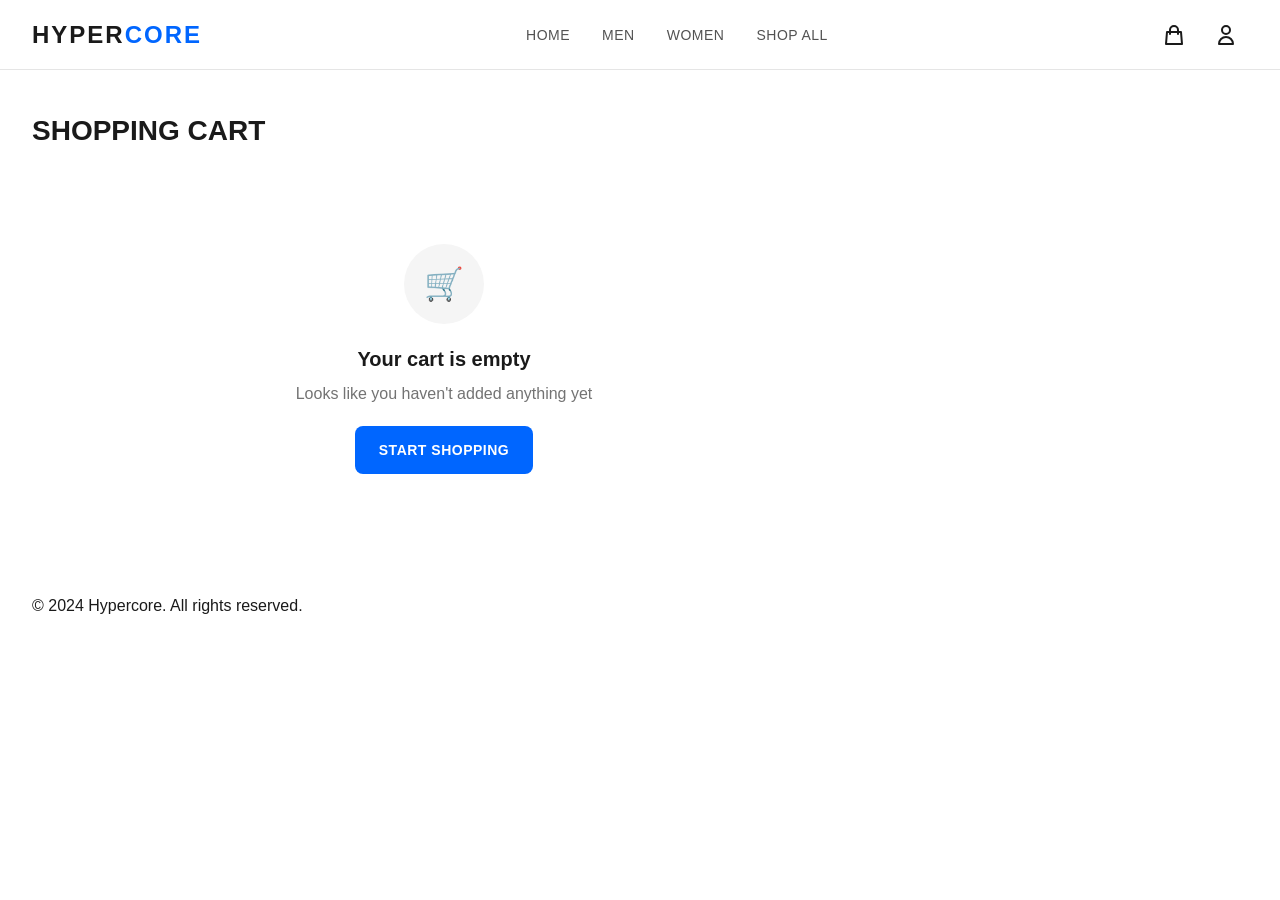
<file: frontend/cart.html>
<!DOCTYPE html>
<html lang="en">
<head>
    <meta charset="UTF-8">
    <meta name="viewport" content="width=device-width, initial-scale=1.0">
    <title>Cart | Hypercore</title>
    
    <link rel="stylesheet" href="css/styles.css">
    <link rel="stylesheet" href="css/header.css">
    <link rel="stylesheet" href="css/shop.css">
    
    <link rel="icon" type="image/svg+xml" href="data:image/svg+xml,<svg xmlns='http://www.w3.org/2000/svg' viewBox='0 0 100 100'><text y='.9em' font-size='90'>💪</text></svg>">
</head>
<body>
    <!-- Header -->
    <header class="header">
        <div class="container header-inner">
            <button class="menu-toggle hidden-desktop" aria-label="Toggle menu">
                <span></span><span></span><span></span>
            </button>
            <a href="/" class="logo">HYPER<span>CORE</span></a>
            <nav class="nav-desktop">
                <ul class="nav-list">
                    <li><a href="/" class="nav-link">Home</a></li>
                    <li><a href="/shop.html?gender=men" class="nav-link">Men</a></li>
                    <li><a href="/shop.html?gender=women" class="nav-link">Women</a></li>
                    <li><a href="/shop.html" class="nav-link">Shop All</a></li>
                </ul>
            </nav>
            <div class="header-actions">
                <a href="/cart.html" class="header-btn" aria-label="Cart">
                    <svg xmlns="http://www.w3.org/2000/svg" fill="none" viewBox="0 0 24 24" stroke="currentColor">
                        <path stroke-linecap="round" stroke-linejoin="round" stroke-width="2" d="M16 11V7a4 4 0 00-8 0v4M5 9h14l1 12H4L5 9z" />
                    </svg>
                    <span class="cart-badge" style="display: none;">0</span>
                </a>
                <a href="/account.html" class="header-btn" aria-label="Account">
                    <svg xmlns="http://www.w3.org/2000/svg" fill="none" viewBox="0 0 24 24" stroke="currentColor">
                        <path stroke-linecap="round" stroke-linejoin="round" stroke-width="2" d="M16 7a4 4 0 11-8 0 4 4 0 018 0zM12 14a7 7 0 00-7 7h14a7 7 0 00-7-7z" />
                    </svg>
                </a>
            </div>
        </div>
    </header>
    
    <!-- Main Content -->
    <main class="page-content">
        <section class="cart-page">
            <div class="container">
                <h1 class="cart-title">Shopping Cart</h1>
                
                <div class="cart-layout" id="cartLayout">
                    <!-- Cart content loaded via JS -->
                </div>
            </div>
        </section>
    </main>
    
    <!-- Footer -->
    <footer class="footer">
        <div class="container">
            <div class="footer-bottom">
                <p>&copy; 2024 Hypercore. All rights reserved.</p>
            </div>
        </div>
    </footer>
    
    <script src="js/utils.js"></script>
    <script src="js/cart.js"></script>
</body>
</html>
</file>
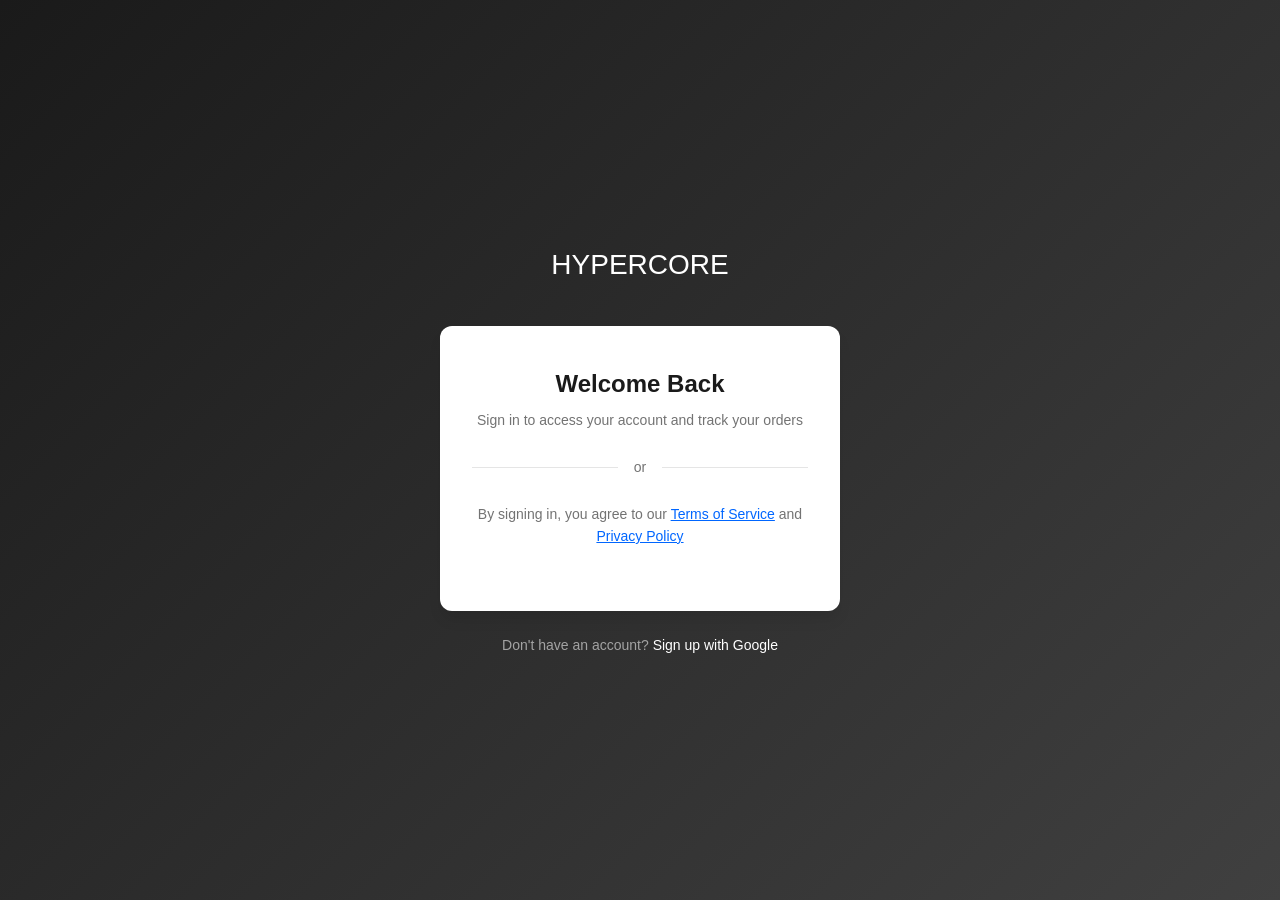
<file: frontend/login.html>
<!DOCTYPE html>
<html lang="en">
<head>
    <meta charset="UTF-8">
    <meta name="viewport" content="width=device-width, initial-scale=1.0">
    <title>Login | Hypercore</title>
    
    <link rel="stylesheet" href="css/styles.css">
    <link rel="stylesheet" href="css/auth.css">
    
    <!-- Google Sign-In -->
    <script src="https://accounts.google.com/gsi/client" async defer></script>
    
    <link rel="icon" type="image/svg+xml" href="data:image/svg+xml,<svg xmlns='http://www.w3.org/2000/svg' viewBox='0 0 100 100'><text y='.9em' font-size='90'>💪</text></svg>">
</head>
<body class="auth-page">
    <div class="auth-container">
        <a href="/" class="logo">HYPER<span>CORE</span></a>
        
        <div class="auth-card">
            <h1>Welcome Back</h1>
            <p>Sign in to access your account and track your orders</p>
            
            <!-- Google Sign-In Button -->
            <div id="g_id_onload"
                 data-client_id="YOUR_GOOGLE_CLIENT_ID"
                 data-context="signin"
                 data-ux_mode="popup"
                 data-callback="handleGoogleSignIn"
                 data-auto_prompt="false">
            </div>
            
            <div class="g_id_signin"
                 data-type="standard"
                 data-shape="rectangular"
                 data-theme="outline"
                 data-text="signin_with"
                 data-size="large"
                 data-logo_alignment="left"
                 data-width="100%">
            </div>
            
            <div class="auth-divider">
                <span>or</span>
            </div>
            
            <p class="auth-note">
                By signing in, you agree to our <a href="/terms.html">Terms of Service</a> and <a href="/privacy.html">Privacy Policy</a>
            </p>
        </div>
        
        <p class="auth-footer">
            Don't have an account? <a href="/login.html">Sign up with Google</a>
        </p>
    </div>
    
    <script src="js/utils.js"></script>
    <script>
        /**
         * Handle Google Sign In
         */
        async function handleGoogleSignIn(response) {
            try {
                const apiResponse = await Hypercore.apiRequest('/auth/google', {
                    method: 'POST',
                    body: JSON.stringify({
                        access_token: response.credential
                    })
                });
                
                if (apiResponse.success) {
                    Hypercore.setToken(apiResponse.token);
                    Hypercore.setUser(apiResponse.user);
                    
                    // Sync cart
                    await Hypercore.syncCartWithServer();
                    
                    // Redirect
                    const params = new URLSearchParams(window.location.search);
                    const redirect = params.get('redirect') || 'account';
                    window.location.href = '/' + redirect + '.html';
                }
            } catch (error) {
                Hypercore.showToast('Sign in failed. Please try again.', 'error');
            }
        }
    </script>
</body>
</html>
</file>
<file: frontend/css/styles.css>
/*
 * Hypercore E-commerce - Main Stylesheet
 * Mobile-first responsive design
 */

/* CSS Variables */
:root {
    --color-primary: #1a1a1a;
    --color-accent: #0066ff;
    --color-white: #ffffff;
    --color-gray-100: #f5f5f5;
    --color-gray-200: #e5e5e5;
    --color-gray-300: #d4d4d4;
    --color-gray-400: #a3a3a3;
    --color-gray-500: #737373;
    --color-gray-600: #525252;
    --color-gray-700: #404040;
    --color-success: #22c55e;
    --color-warning: #f59e0b;
    --color-error: #ef4444;
    
    --font-family: -apple-system, BlinkMacSystemFont, 'Segoe UI', Roboto, 'Helvetica Neue', Arial, sans-serif;
    
    --shadow-sm: 0 1px 2px 0 rgba(0, 0, 0, 0.05);
    --shadow-md: 0 4px 6px -1px rgba(0, 0, 0, 0.1);
    --shadow-lg: 0 10px 15px -3px rgba(0, 0, 0, 0.1);
    
    --radius-sm: 4px;
    --radius-md: 8px;
    --radius-lg: 12px;
    
    --transition: all 0.2s ease;
    
    --header-height: 60px;
    --header-height-desktop: 70px;
    --max-width: 1400px;
}

/* Reset & Base */
*, *::before, *::after {
    box-sizing: border-box;
    margin: 0;
    padding: 0;
}

html {
    font-size: 16px;
    -webkit-font-smoothing: antialiased;
    -moz-osx-font-smoothing: grayscale;
}

body {
    font-family: var(--font-family);
    color: var(--color-primary);
    background-color: var(--color-white);
    line-height: 1.5;
    min-height: 100vh;
}

img {
    max-width: 100%;
    height: auto;
    display: block;
}

a {
    color: inherit;
    text-decoration: none;
}

button {
    font-family: inherit;
    cursor: pointer;
    border: none;
    background: none;
}

input, select, textarea {
    font-family: inherit;
    font-size: inherit;
}

ul, ol {
    list-style: none;
}

/* Utility Classes */
.container {
    width: 100%;
    max-width: var(--max-width);
    margin: 0 auto;
    padding: 0 16px;
}

@media (min-width: 768px) {
    .container {
        padding: 0 24px;
    }
}

@media (min-width: 1024px) {
    .container {
        padding: 0 32px;
    }
}

.sr-only {
    position: absolute;
    width: 1px;
    height: 1px;
    padding: 0;
    margin: -1px;
    overflow: hidden;
    clip: rect(0, 0, 0, 0);
    white-space: nowrap;
    border: 0;
}

/* Button Styles */
.btn {
    display: inline-flex;
    align-items: center;
    justify-content: center;
    gap: 8px;
    padding: 12px 24px;
    font-size: 14px;
    font-weight: 600;
    text-transform: uppercase;
    letter-spacing: 0.5px;
    border-radius: var(--radius-md);
    transition: var(--transition);
    cursor: pointer;
    min-height: 48px;
}

.btn:disabled {
    opacity: 0.6;
    cursor: not-allowed;
}

.btn-primary {
    background-color: var(--color-accent);
    color: var(--color-white);
}

.btn-primary:hover:not(:disabled) {
    background-color: #0052cc;
}

.btn-secondary {
    background-color: var(--color-primary);
    color: var(--color-white);
}

.btn-secondary:hover:not(:disabled) {
    background-color: var(--color-gray-700);
}

.btn-outline {
    background-color: transparent;
    color: var(--color-primary);
    border: 2px solid var(--color-primary);
}

.btn-outline:hover:not(:disabled) {
    background-color: var(--color-primary);
    color: var(--color-white);
}

.btn-ghost {
    background-color: transparent;
    color: var(--color-primary);
}

.btn-ghost:hover:not(:disabled) {
    background-color: var(--color-gray-100);
}

.btn-sm {
    padding: 8px 16px;
    font-size: 12px;
    min-height: 36px;
}

.btn-lg {
    padding: 16px 32px;
    font-size: 16px;
    min-height: 56px;
}

.btn-full {
    width: 100%;
}

/* Form Styles */
.form-group {
    margin-bottom: 20px;
}

.form-label {
    display: block;
    margin-bottom: 8px;
    font-size: 14px;
    font-weight: 500;
    color: var(--color-gray-700);
}

.form-input,
.form-select,
.form-textarea {
    width: 100%;
    padding: 12px 16px;
    border: 1px solid var(--color-gray-300);
    border-radius: var(--radius-md);
    font-size: 16px;
    transition: var(--transition);
    background-color: var(--color-white);
}

.form-input:focus,
.form-select:focus,
.form-textarea:focus {
    outline: none;
    border-color: var(--color-accent);
    box-shadow: 0 0 0 3px rgba(0, 102, 255, 0.1);
}

.form-input:disabled,
.form-select:disabled,
.form-textarea:disabled {
    background-color: var(--color-gray-100);
    cursor: not-allowed;
}

.form-input.error,
.form-select.error,
.form-textarea.error {
    border-color: var(--color-error);
}

.form-error {
    display: flex;
    align-items: center;
    gap: 6px;
    margin-top: 6px;
    font-size: 13px;
    color: var(--color-error);
}

.form-hint {
    margin-top: 6px;
    font-size: 13px;
    color: var(--color-gray-500);
}

/* Card Styles */
.card {
    background-color: var(--color-white);
    border-radius: var(--radius-lg);
    overflow: hidden;
    box-shadow: var(--shadow-sm);
    transition: var(--transition);
}

.card:hover {
    box-shadow: var(--shadow-md);
}

.card-image {
    position: relative;
    aspect-ratio: 1;
    overflow: hidden;
    background-color: var(--color-gray-100);
}

.card-image img {
    width: 100%;
    height: 100%;
    object-fit: cover;
    transition: transform 0.3s ease;
}

.card:hover .card-image img {
    transform: scale(1.05);
}

.card-content {
    padding: 16px;
}

.card-title {
    font-size: 16px;
    font-weight: 600;
    margin-bottom: 8px;
    line-height: 1.4;
}

.card-price {
    font-size: 18px;
    font-weight: 700;
    color: var(--color-accent);
}

/* Badge Styles */
.badge {
    display: inline-flex;
    align-items: center;
    padding: 4px 12px;
    font-size: 12px;
    font-weight: 600;
    text-transform: uppercase;
    letter-spacing: 0.5px;
    border-radius: 100px;
}

.badge-primary {
    background-color: var(--color-accent);
    color: var(--color-white);
}

.badge-secondary {
    background-color: var(--color-gray-200);
    color: var(--color-gray-700);
}

.badge-success {
    background-color: rgba(34, 197, 94, 0.1);
    color: var(--color-success);
}

.badge-warning {
    background-color: rgba(245, 158, 11, 0.1);
    color: var(--color-warning);
}

.badge-error {
    background-color: rgba(239, 68, 68, 0.1);
    color: var(--color-error);
}

/* Skeleton Loading */
.skeleton {
    background: linear-gradient(
        90deg,
        var(--color-gray-200) 25%,
        var(--color-gray-300) 50%,
        var(--color-gray-200) 75%
    );
    background-size: 200% 100%;
    animation: skeleton-loading 1.5s infinite;
    border-radius: var(--radius-md);
}

@keyframes skeleton-loading {
    0% {
        background-position: 200% 0;
    }
    100% {
        background-position: -200% 0;
    }
}

/* Toast Notifications */
.toast-container {
    position: fixed;
    bottom: 20px;
    right: 20px;
    z-index: 9999;
    display: flex;
    flex-direction: column;
    gap: 10px;
}

.toast {
    display: flex;
    align-items: center;
    gap: 12px;
    padding: 16px 20px;
    background-color: var(--color-white);
    border-radius: var(--radius-md);
    box-shadow: var(--shadow-lg);
    min-width: 300px;
    max-width: 400px;
    animation: toast-slide-in 0.3s ease;
}

.toast.success {
    border-left: 4px solid var(--color-success);
}

.toast.error {
    border-left: 4px solid var(--color-error);
}

.toast.warning {
    border-left: 4px solid var(--color-warning);
}

.toast.info {
    border-left: 4px solid var(--color-accent);
}

@keyframes toast-slide-in {
    from {
        transform: translateX(100%);
        opacity: 0;
    }
    to {
        transform: translateX(0);
        opacity: 1;
    }
}

.toast-exit {
    animation: toast-slide-out 0.3s ease forwards;
}

@keyframes toast-slide-out {
    from {
        transform: translateX(0);
        opacity: 1;
    }
    to {
        transform: translateX(100%);
        opacity: 0;
    }
}

/* Modal */
.modal-overlay {
    position: fixed;
    inset: 0;
    background-color: rgba(0, 0, 0, 0.5);
    display: flex;
    align-items: center;
    justify-content: center;
    z-index: 1000;
    padding: 20px;
    opacity: 0;
    visibility: hidden;
    transition: var(--transition);
}

.modal-overlay.active {
    opacity: 1;
    visibility: visible;
}

.modal {
    background-color: var(--color-white);
    border-radius: var(--radius-lg);
    width: 100%;
    max-width: 500px;
    max-height: 90vh;
    overflow-y: auto;
    transform: scale(0.9);
    transition: var(--transition);
}

.modal-overlay.active .modal {
    transform: scale(1);
}

.modal-header {
    display: flex;
    align-items: center;
    justify-content: space-between;
    padding: 20px;
    border-bottom: 1px solid var(--color-gray-200);
}

.modal-title {
    font-size: 18px;
    font-weight: 600;
}

.modal-close {
    width: 32px;
    height: 32px;
    display: flex;
    align-items: center;
    justify-content: center;
    border-radius: var(--radius-md);
    transition: var(--transition);
}

.modal-close:hover {
    background-color: var(--color-gray-100);
}

.modal-body {
    padding: 20px;
}

.modal-footer {
    display: flex;
    gap: 12px;
    padding: 20px;
    border-top: 1px solid var(--color-gray-200);
}

/* Loading Spinner */
.spinner {
    width: 24px;
    height: 24px;
    border: 3px solid var(--color-gray-200);
    border-top-color: var(--color-accent);
    border-radius: 50%;
    animation: spinner-rotate 0.8s linear infinite;
}

@keyframes spinner-rotate {
    to {
        transform: rotate(360deg);
    }
}

.spinner-sm {
    width: 16px;
    height: 16px;
    border-width: 2px;
}

.spinner-lg {
    width: 40px;
    height: 40px;
    border-width: 4px;
}

/* Empty State */
.empty-state {
    text-align: center;
    padding: 60px 20px;
}

.empty-state-icon {
    width: 80px;
    height: 80px;
    margin: 0 auto 20px;
    display: flex;
    align-items: center;
    justify-content: center;
    background-color: var(--color-gray-100);
    border-radius: 50%;
    font-size: 32px;
}

.empty-state-title {
    font-size: 20px;
    font-weight: 600;
    margin-bottom: 8px;
}

.empty-state-text {
    color: var(--color-gray-500);
    margin-bottom: 20px;
}

/* Responsive Grid */
.grid {
    display: grid;
    gap: 16px;
}

.grid-2 {
    grid-template-columns: repeat(2, 1fr);
}

.grid-3 {
    grid-template-columns: repeat(3, 1fr);
}

.grid-4 {
    grid-template-columns: repeat(4, 1fr);
}

@media (min-width: 768px) {
    .grid-md-2 {
        grid-template-columns: repeat(2, 1fr);
    }
    
    .grid-md-3 {
        grid-template-columns: repeat(3, 1fr);
    }
    
    .grid-md-4 {
        grid-template-columns: repeat(4, 1fr);
    }
}

@media (min-width: 1024px) {
    .grid-lg-3 {
        grid-template-columns: repeat(3, 1fr);
    }
    
    .grid-lg-4 {
        grid-template-columns: repeat(4, 1fr);
    }
}

/* Flex Utilities */
.flex {
    display: flex;
}

.flex-col {
    flex-direction: column;
}

.items-center {
    align-items: center;
}

.justify-between {
    justify-content: space-between;
}

.justify-center {
    justify-content: center;
}

.gap-2 {
    gap: 8px;
}

.gap-4 {
    gap: 16px;
}

/* Text Utilities */
.text-center {
    text-align: center;
}

.text-sm {
    font-size: 14px;
}

.text-lg {
    font-size: 18px;
}

.text-xl {
    font-size: 24px;
}

.font-medium {
    font-weight: 500;
}

.font-semibold {
    font-weight: 600;
}

.font-bold {
    font-weight: 700;
}

.text-gray {
    color: var(--color-gray-500);
}

.text-accent {
    color: var(--color-accent);
}

/* Margin & Padding Utilities */
.mt-2 { margin-top: 8px; }
.mt-4 { margin-top: 16px; }
.mt-6 { margin-top: 24px; }
.mb-2 { margin-bottom: 8px; }
.mb-4 { margin-bottom: 16px; }
.mb-6 { margin-bottom: 24px; }

/* Hidden Utilities */
.hidden {
    display: none !important;
}

@media (max-width: 767px) {
    .hidden-mobile {
        display: none !important;
    }
}

@media (min-width: 768px) {
    .hidden-desktop {
        display: none !important;
    }
}
</file>
<file: frontend/css/header.css>
/*
 * Header & Navigation Styles
 */

.header {
    position: fixed;
    top: 0;
    left: 0;
    right: 0;
    height: var(--header-height);
    background-color: var(--color-white);
    border-bottom: 1px solid var(--color-gray-200);
    z-index: 100;
}

.header-inner {
    display: flex;
    align-items: center;
    justify-content: space-between;
    height: 100%;
}

/* Logo */
.logo {
    font-size: 20px;
    font-weight: 800;
    letter-spacing: 2px;
    text-transform: uppercase;
    color: var(--color-primary);
}

.logo span {
    color: var(--color-accent);
}

/* Desktop Navigation */
.nav-desktop {
    display: none;
}

.nav-list {
    display: flex;
    align-items: center;
    gap: 32px;
}

.nav-link {
    font-size: 14px;
    font-weight: 500;
    text-transform: uppercase;
    letter-spacing: 0.5px;
    color: var(--color-gray-600);
    transition: var(--transition);
    position: relative;
}

.nav-link:hover,
.nav-link.active {
    color: var(--color-primary);
}

.nav-link.active::after {
    content: '';
    position: absolute;
    bottom: -4px;
    left: 0;
    right: 0;
    height: 2px;
    background-color: var(--color-accent);
}

/* Header Actions */
.header-actions {
    display: flex;
    align-items: center;
    gap: 8px;
}

.header-btn {
    width: 40px;
    height: 40px;
    display: flex;
    align-items: center;
    justify-content: center;
    border-radius: var(--radius-md);
    transition: var(--transition);
    position: relative;
}

.header-btn:hover {
    background-color: var(--color-gray-100);
}

.header-btn svg {
    width: 22px;
    height: 22px;
}

/* Cart Badge */
.cart-badge {
    position: absolute;
    top: 2px;
    right: 2px;
    min-width: 18px;
    height: 18px;
    padding: 0 5px;
    background-color: var(--color-accent);
    color: var(--color-white);
    font-size: 11px;
    font-weight: 700;
    border-radius: 100px;
    display: flex;
    align-items: center;
    justify-content: center;
}

/* User Avatar */
.user-avatar {
    width: 32px;
    height: 32px;
    border-radius: 50%;
    background-color: var(--color-accent);
    color: var(--color-white);
    font-size: 12px;
    font-weight: 600;
    display: flex;
    align-items: center;
    justify-content: center;
}

/* Mobile Menu Toggle */
.menu-toggle {
    display: flex;
    flex-direction: column;
    gap: 5px;
    padding: 8px;
}

.menu-toggle span {
    display: block;
    width: 22px;
    height: 2px;
    background-color: var(--color-primary);
    transition: var(--transition);
}

.menu-toggle.active span:nth-child(1) {
    transform: rotate(45deg) translate(5px, 5px);
}

.menu-toggle.active span:nth-child(2) {
    opacity: 0;
}

.menu-toggle.active span:nth-child(3) {
    transform: rotate(-45deg) translate(5px, -5px);
}

/* Mobile Menu */
.mobile-menu {
    position: fixed;
    top: var(--header-height);
    left: 0;
    right: 0;
    bottom: 0;
    background-color: var(--color-white);
    z-index: 99;
    padding: 24px 16px;
    transform: translateX(-100%);
    transition: transform 0.3s ease;
    overflow-y: auto;
}

.mobile-menu.active {
    transform: translateX(0);
}

.mobile-nav-list {
    display: flex;
    flex-direction: column;
    gap: 8px;
}

.mobile-nav-link {
    display: flex;
    align-items: center;
    justify-content: space-between;
    padding: 16px;
    font-size: 16px;
    font-weight: 500;
    border-radius: var(--radius-md);
    transition: var(--transition);
}

.mobile-nav-link:hover,
.mobile-nav-link.active {
    background-color: var(--color-gray-100);
}

.mobile-nav-link svg {
    width: 20px;
    height: 20px;
    color: var(--color-gray-400);
}

.mobile-menu-divider {
    height: 1px;
    background-color: var(--color-gray-200);
    margin: 16px 0;
}

.mobile-user-section {
    padding: 16px;
    background-color: var(--color-gray-100);
    border-radius: var(--radius-md);
    margin-bottom: 16px;
}

.mobile-user-name {
    font-weight: 600;
    margin-bottom: 4px;
}

.mobile-user-email {
    font-size: 14px;
    color: var(--color-gray-500);
}

/* Search Bar */
.search-bar {
    position: fixed;
    top: var(--header-height);
    left: 0;
    right: 0;
    background-color: var(--color-white);
    padding: 16px;
    border-bottom: 1px solid var(--color-gray-200);
    z-index: 98;
    transform: translateY(-100%);
    opacity: 0;
    visibility: hidden;
    transition: var(--transition);
}

.search-bar.active {
    transform: translateY(0);
    opacity: 1;
    visibility: visible;
}

.search-input-wrapper {
    position: relative;
}

.search-input {
    width: 100%;
    padding: 12px 16px 12px 48px;
    border: 1px solid var(--color-gray-300);
    border-radius: var(--radius-md);
    font-size: 16px;
}

.search-input:focus {
    outline: none;
    border-color: var(--color-accent);
}

.search-icon {
    position: absolute;
    left: 16px;
    top: 50%;
    transform: translateY(-50%);
    color: var(--color-gray-400);
}

.search-close {
    position: absolute;
    right: 12px;
    top: 50%;
    transform: translateY(-50%);
    width: 32px;
    height: 32px;
    display: flex;
    align-items: center;
    justify-content: center;
    border-radius: var(--radius-md);
}

.search-close:hover {
    background-color: var(--color-gray-100);
}

/* Desktop Styles */
@media (min-width: 768px) {
    .header {
        height: var(--header-height-desktop);
    }
    
    .logo {
        font-size: 24px;
    }
    
    .nav-desktop {
        display: block;
    }
    
    .menu-toggle {
        display: none;
    }
    
    .mobile-menu {
        display: none;
    }
    
    .header-btn {
        width: 44px;
        height: 44px;
    }
    
    .header-btn svg {
        width: 24px;
        height: 24px;
    }
    
    .search-bar {
        top: var(--header-height-desktop);
    }
}

/* Page Content Offset */
.page-content {
    padding-top: var(--header-height);
}

@media (min-width: 768px) {
    .page-content {
        padding-top: var(--header-height-desktop);
    }
}
</file>
<file: frontend/css/shop.css>
/*
 * Shop Page Styles
 */

/* Shop Header */
.shop-header {
    padding: 40px 0 24px;
    background-color: var(--color-gray-100);
    border-bottom: 1px solid var(--color-gray-200);
}

.shop-title {
    font-size: 28px;
    font-weight: 700;
    text-transform: uppercase;
    margin-bottom: 8px;
}

.shop-count {
    color: var(--color-gray-500);
    font-size: 14px;
}

/* Shop Content */
.shop-content {
    padding: 24px 0 60px;
}

.shop-layout {
    display: grid;
    gap: 24px;
}

/* Mobile Filter Toggle */
.mobile-filter-toggle {
    display: flex;
    align-items: center;
    justify-content: center;
    gap: 8px;
    padding: 12px;
    background-color: var(--color-white);
    border: 1px solid var(--color-gray-300);
    border-radius: var(--radius-md);
    font-size: 14px;
    font-weight: 500;
}

/* Filters Sidebar */
.filters-sidebar {
    position: fixed;
    top: 0;
    left: 0;
    bottom: 0;
    width: 280px;
    background-color: var(--color-white);
    z-index: 200;
    padding: 20px;
    overflow-y: auto;
    transform: translateX(-100%);
    transition: transform 0.3s ease;
}

.filters-sidebar.active {
    transform: translateX(0);
}

.filters-overlay {
    position: fixed;
    inset: 0;
    background-color: rgba(0, 0, 0, 0.5);
    z-index: 199;
    opacity: 0;
    visibility: hidden;
    transition: var(--transition);
}

.filters-overlay.active {
    opacity: 1;
    visibility: visible;
}

.filters-header {
    display: flex;
    align-items: center;
    justify-content: space-between;
    margin-bottom: 24px;
    padding-bottom: 16px;
    border-bottom: 1px solid var(--color-gray-200);
}

.filters-header h3 {
    font-size: 18px;
    font-weight: 700;
}

.filter-group {
    margin-bottom: 24px;
}

.filter-group h4 {
    font-size: 14px;
    font-weight: 600;
    text-transform: uppercase;
    letter-spacing: 0.5px;
    margin-bottom: 12px;
}

.filter-options {
    display: flex;
    flex-direction: column;
    gap: 10px;
}

.filter-checkbox {
    display: flex;
    align-items: center;
    gap: 10px;
    cursor: pointer;
    font-size: 14px;
}

.filter-checkbox input {
    width: 18px;
    height: 18px;
    accent-color: var(--color-accent);
}

.price-range {
    display: flex;
    align-items: center;
    gap: 10px;
}

.price-range input {
    flex: 1;
}

.price-range span {
    color: var(--color-gray-500);
}

.size-filters {
    display: flex;
    flex-wrap: wrap;
    gap: 8px;
}

.size-filter-btn {
    width: 44px;
    height: 44px;
    display: flex;
    align-items: center;
    justify-content: center;
    border: 1px solid var(--color-gray-300);
    border-radius: var(--radius-sm);
    font-size: 14px;
    font-weight: 600;
    transition: var(--transition);
}

.size-filter-btn:hover {
    border-color: var(--color-accent);
}

.size-filter-btn.active {
    background-color: var(--color-accent);
    border-color: var(--color-accent);
    color: var(--color-white);
}

/* Products Grid */
.products-section {
    flex: 1;
}

.products-grid {
    display: grid;
    grid-template-columns: repeat(2, 1fr);
    gap: 16px;
}

/* Pagination */
.pagination {
    display: flex;
    align-items: center;
    justify-content: center;
    gap: 8px;
    margin-top: 40px;
}

.pagination-btn {
    min-width: 40px;
    height: 40px;
    display: flex;
    align-items: center;
    justify-content: center;
    border: 1px solid var(--color-gray-300);
    border-radius: var(--radius-sm);
    font-size: 14px;
    font-weight: 500;
    transition: var(--transition);
}

.pagination-btn:hover:not(:disabled) {
    border-color: var(--color-accent);
}

.pagination-btn.active {
    background-color: var(--color-accent);
    border-color: var(--color-accent);
    color: var(--color-white);
}

.pagination-btn:disabled {
    opacity: 0.4;
    cursor: not-allowed;
}

/* Desktop Layout */
@media (min-width: 768px) {
    .shop-header {
        padding: 60px 0 32px;
    }
    
    .shop-title {
        font-size: 36px;
    }
    
    .mobile-filter-toggle {
        display: none;
    }
    
    .filters-sidebar {
        position: static;
        width: auto;
        transform: none;
        padding: 0;
        z-index: auto;
    }
    
    .shop-layout {
        grid-template-columns: 240px 1fr;
        gap: 40px;
    }
    
    .products-grid {
        grid-template-columns: repeat(3, 1fr);
        gap: 24px;
    }
}

@media (min-width: 1024px) {
    .shop-layout {
        grid-template-columns: 280px 1fr;
    }
    
    .products-grid {
        grid-template-columns: repeat(4, 1fr);
    }
}

/* Product Detail Page */
.product-detail {
    padding: 24px 0 60px;
}

.product-detail-grid {
    display: grid;
    gap: 32px;
}

/* Product Gallery */
.product-gallery {
    display: grid;
    gap: 16px;
}

.gallery-main {
    position: relative;
    aspect-ratio: 1;
    background-color: var(--color-gray-100);
    border-radius: var(--radius-lg);
    overflow: hidden;
}

.gallery-main img {
    width: 100%;
    height: 100%;
    object-fit: cover;
}

.gallery-thumbs {
    display: grid;
    grid-template-columns: repeat(4, 1fr);
    gap: 8px;
}

.gallery-thumb {
    aspect-ratio: 1;
    background-color: var(--color-gray-100);
    border-radius: var(--radius-md);
    overflow: hidden;
    cursor: pointer;
    border: 2px solid transparent;
    transition: var(--transition);
}

.gallery-thumb:hover,
.gallery-thumb.active {
    border-color: var(--color-accent);
}

.gallery-thumb img {
    width: 100%;
    height: 100%;
    object-fit: cover;
}

/* Product Info */
.product-info-detail {
    display: flex;
    flex-direction: column;
    gap: 20px;
}

.product-title-detail {
    font-size: 24px;
    font-weight: 700;
    line-height: 1.3;
}

.product-price-detail {
    font-size: 28px;
    font-weight: 700;
    color: var(--color-accent);
}

.product-description {
    color: var(--color-gray-600);
    line-height: 1.7;
}

.size-selector {
    display: flex;
    flex-direction: column;
    gap: 12px;
}

.size-selector-header {
    display: flex;
    align-items: center;
    justify-content: space-between;
}

.size-selector-header h4 {
    font-size: 14px;
    font-weight: 600;
    text-transform: uppercase;
}

.size-guide-link {
    font-size: 13px;
    color: var(--color-accent);
    text-decoration: underline;
}

.size-options {
    display: flex;
    flex-wrap: wrap;
    gap: 10px;
}

.size-option {
    min-width: 48px;
    height: 48px;
    display: flex;
    align-items: center;
    justify-content: center;
    border: 2px solid var(--color-gray-300);
    border-radius: var(--radius-sm);
    font-size: 14px;
    font-weight: 600;
    transition: var(--transition);
}

.size-option:hover:not(:disabled) {
    border-color: var(--color-accent);
}

.size-option.active {
    background-color: var(--color-accent);
    border-color: var(--color-accent);
    color: var(--color-white);
}

.size-option:disabled {
    opacity: 0.4;
    cursor: not-allowed;
    text-decoration: line-through;
}

.quantity-selector {
    display: flex;
    align-items: center;
    gap: 12px;
}

.quantity-selector h4 {
    font-size: 14px;
    font-weight: 600;
    text-transform: uppercase;
}

.quantity-controls {
    display: flex;
    align-items: center;
    border: 1px solid var(--color-gray-300);
    border-radius: var(--radius-sm);
}

.quantity-btn {
    width: 40px;
    height: 40px;
    display: flex;
    align-items: center;
    justify-content: center;
    font-size: 18px;
    transition: var(--transition);
}

.quantity-btn:hover {
    background-color: var(--color-gray-100);
}

.quantity-input {
    width: 50px;
    height: 40px;
    text-align: center;
    border: none;
    border-left: 1px solid var(--color-gray-300);
    border-right: 1px solid var(--color-gray-300);
    font-weight: 600;
}

.add-to-cart-btn {
    width: 100%;
    margin-top: 12px;
}

.product-meta {
    padding-top: 20px;
    border-top: 1px solid var(--color-gray-200);
}

.product-meta-item {
    display: flex;
    gap: 8px;
    font-size: 14px;
    margin-bottom: 8px;
}

.product-meta-item span:first-child {
    color: var(--color-gray-500);
}

/* Related Products */
.related-products {
    padding: 60px 0;
    background-color: var(--color-gray-100);
}

@media (min-width: 768px) {
    .product-detail-grid {
        grid-template-columns: 1fr 1fr;
        gap: 60px;
    }
    
    .product-title-detail {
        font-size: 32px;
    }
    
    .gallery-thumbs {
        grid-template-columns: repeat(4, 80px);
    }
}

/* Cart Page */
.cart-page {
    padding: 40px 0 60px;
}

.cart-title {
    font-size: 28px;
    font-weight: 700;
    margin-bottom: 32px;
    text-transform: uppercase;
}

.cart-layout {
    display: grid;
    gap: 32px;
}

.cart-items {
    display: flex;
    flex-direction: column;
    gap: 16px;
}

.cart-item {
    display: grid;
    grid-template-columns: 100px 1fr;
    gap: 16px;
    padding: 16px;
    background-color: var(--color-white);
    border-radius: var(--radius-lg);
    box-shadow: var(--shadow-sm);
}

.cart-item-image {
    aspect-ratio: 1;
    background-color: var(--color-gray-100);
    border-radius: var(--radius-md);
    overflow: hidden;
}

.cart-item-image img {
    width: 100%;
    height: 100%;
    object-fit: cover;
}

.cart-item-details {
    display: flex;
    flex-direction: column;
    gap: 8px;
}

.cart-item-name {
    font-weight: 600;
    line-height: 1.4;
}

.cart-item-meta {
    font-size: 13px;
    color: var(--color-gray-500);
}

.cart-item-price {
    font-weight: 700;
    color: var(--color-accent);
}

.cart-item-actions {
    display: flex;
    align-items: center;
    gap: 16px;
    margin-top: auto;
}

.cart-item-remove {
    font-size: 13px;
    color: var(--color-error);
    text-decoration: underline;
}

/* Cart Summary */
.cart-summary {
    padding: 24px;
    background-color: var(--color-white);
    border-radius: var(--radius-lg);
    box-shadow: var(--shadow-sm);
    height: fit-content;
}

.cart-summary h3 {
    font-size: 18px;
    font-weight: 700;
    margin-bottom: 20px;
    text-transform: uppercase;
}

.summary-row {
    display: flex;
    justify-content: space-between;
    padding: 12px 0;
    border-bottom: 1px solid var(--color-gray-200);
    font-size: 14px;
}

.summary-row.total {
    border-bottom: none;
    font-size: 18px;
    font-weight: 700;
}

.summary-row.total span:last-child {
    color: var(--color-accent);
}

.checkout-btn {
    width: 100%;
    margin-top: 20px;
}

.continue-shopping {
    display: block;
    text-align: center;
    margin-top: 16px;
    font-size: 14px;
    color: var(--color-accent);
}

@media (min-width: 768px) {
    .cart-layout {
        grid-template-columns: 1fr 360px;
    }
}
</file>
<file: frontend/css/auth.css>
/*
 * Authentication Pages Styles
 */

.auth-page {
    min-height: 100vh;
    display: flex;
    align-items: center;
    justify-content: center;
    background: linear-gradient(135deg, var(--color-primary) 0%, var(--color-gray-700) 100%);
    padding: 20px;
}

.auth-container {
    width: 100%;
    max-width: 400px;
    text-align: center;
}

.auth-container .logo {
    display: inline-block;
    color: var(--color-white);
    font-size: 28px;
    margin-bottom: 40px;
}

.auth-card {
    background-color: var(--color-white);
    padding: 40px 32px;
    border-radius: var(--radius-lg);
    box-shadow: var(--shadow-lg);
}

.auth-card h1 {
    font-size: 24px;
    font-weight: 700;
    margin-bottom: 8px;
}

.auth-card > p {
    color: var(--color-gray-500);
    margin-bottom: 24px;
    font-size: 14px;
}

.auth-divider {
    position: relative;
    margin: 24px 0;
    text-align: center;
}

.auth-divider::before {
    content: '';
    position: absolute;
    top: 50%;
    left: 0;
    right: 0;
    height: 1px;
    background-color: var(--color-gray-200);
}

.auth-divider span {
    position: relative;
    background-color: var(--color-white);
    padding: 0 16px;
    color: var(--color-gray-500);
    font-size: 14px;
}

.auth-note {
    font-size: 13px;
    color: var(--color-gray-500);
    line-height: 1.6;
}

.auth-note a {
    color: var(--color-accent);
    text-decoration: underline;
}

.auth-footer {
    margin-top: 24px;
    color: var(--color-gray-400);
    font-size: 14px;
}

.auth-footer a {
    color: var(--color-white);
    font-weight: 500;
}

/* Admin Login */
.admin-key-input {
    margin-top: 16px;
}
</file>
